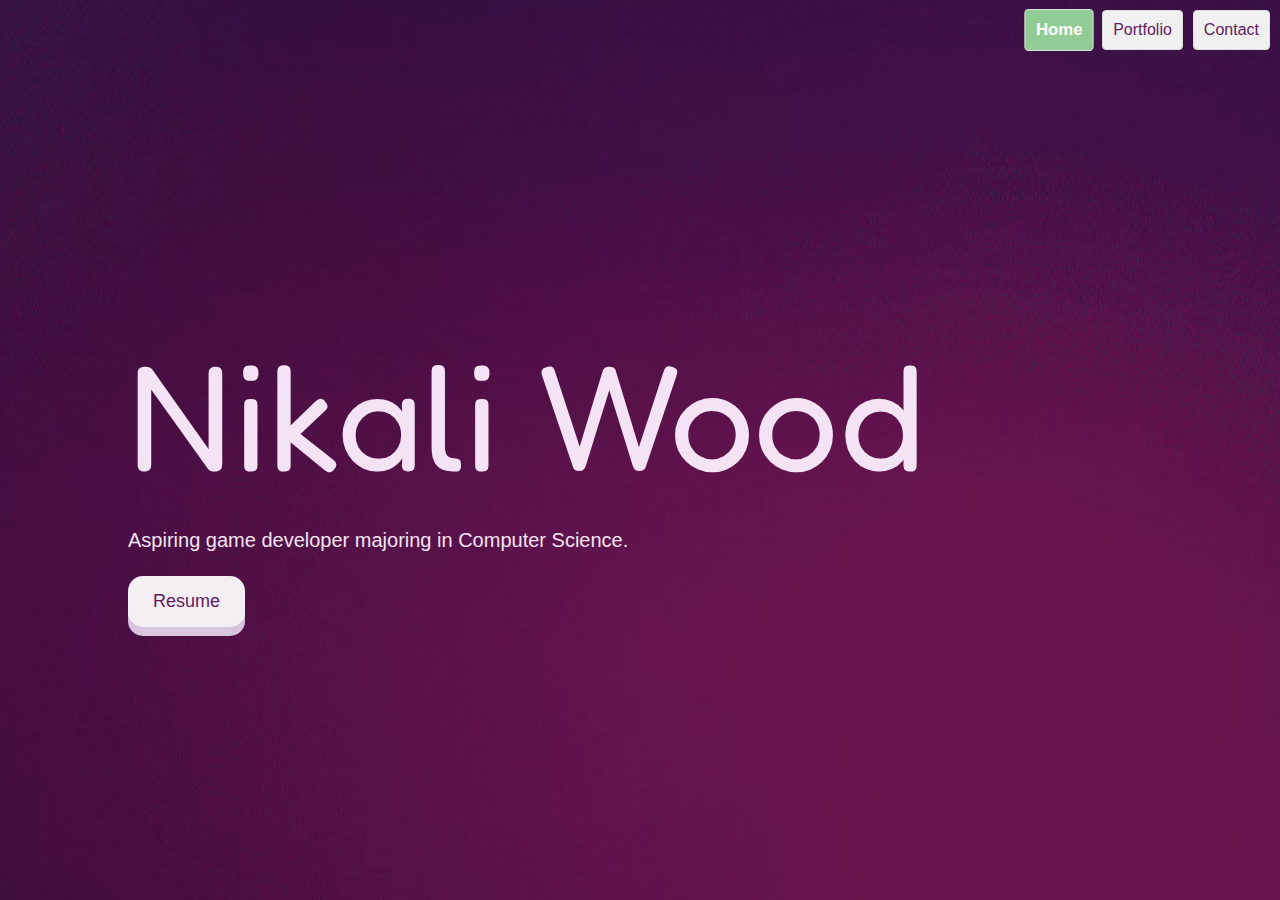
<file: index.html>
<!DOCTYPE html>
<html lang="en">
<head>
    <meta charset="UTF-8">
    <meta name="viewport" content="width=device-width, initial-scale=1.0">
    <title>Nikali Wood</title>
    <link rel="icon" href="imgs/logo.png">
    <link href="https://fonts.googleapis.com/css2?family=Fredoka+One&display=swap" rel="stylesheet">
    <link rel="stylesheet" href="https://cdnjs.cloudflare.com/ajax/libs/font-awesome/6.0.0-beta3/css/all.min.css">
    <link rel="stylesheet" href="https://cdnjs.cloudflare.com/ajax/libs/font-awesome/4.7.0/css/font-awesome.min.css">
    <link rel="stylesheet" href="main.css">
</head>
<body>
    <div class="navbar">
        <div class="nav-button" onclick="showContent('section1', this)">Home</div>
        <div class="nav-button" onclick="showContent('section2', this)">Portfolio</div>
        <div class="nav-button" onclick="showContent('section3', this)">Contact</div>
    </div>

    <div id="content-container">
        <!-- Default content will be loaded here -->
    </div>

    <script src="script.js"></script>
    <script>
        // Load default content when the page loads
        document.addEventListener('DOMContentLoaded', () => {
            showContent('section1', document.querySelector('.nav-button')); // Load default section
        });
    </script>
</body>
</html>
</file>
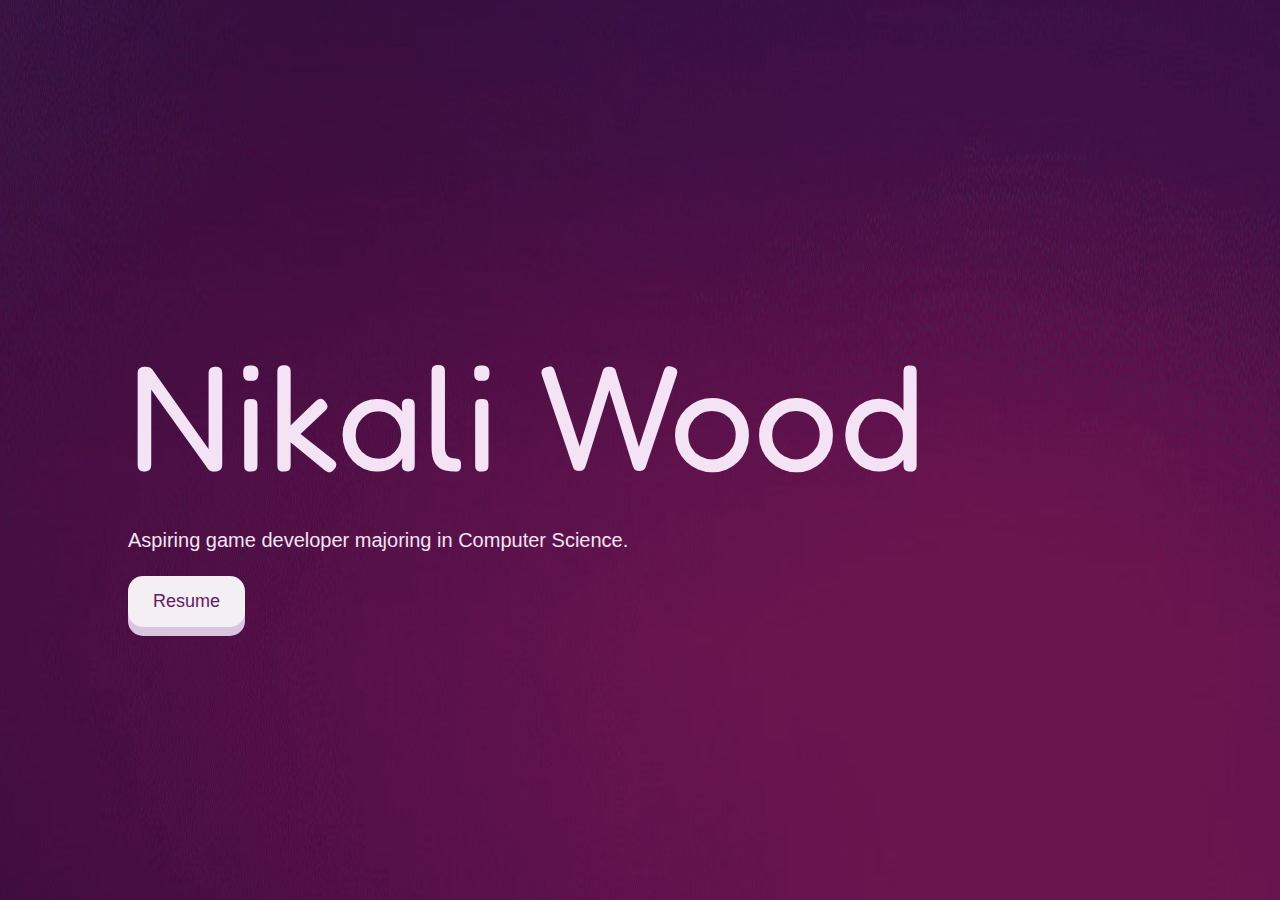
<file: section1.html>
<!DOCTYPE html>
<html>

<head>
    <meta charset="UTF-8">
    <meta name="viewport" content="width=device-width, initial-scale=1.0">
    <title>
       Nikali Wood
    </title>
    <link href="https://fonts.googleapis.com/css2?family=Fredoka+One&display=swap" rel="stylesheet">
    <link rel="stylesheet" href="https://cdnjs.cloudflare.com/ajax/libs/font-awesome/6.0.0-beta3/css/all.min.css">
    <link rel ="stylesheet" href="main.css">
</head>

<body>
    <br><br><br><br><br><br><br><br><br><br><br><br><br><br><br><br><br><br>   
 <div id="content-container">
    <a onload="document.name.style.opacity='1'">
        <a class = "name">                 Nikali Wood</a><br>
        <p class ="name2" style = "font-family: 'Open Sans', sans-serif ;font-size: 20px;">Aspiring game developer majoring in Computer Science.</p>
    </a>

    <br>
    <a href="assets/nikaliwood.pdf" class="button">Resume</a>


</div>
</body>

</html>
</file>
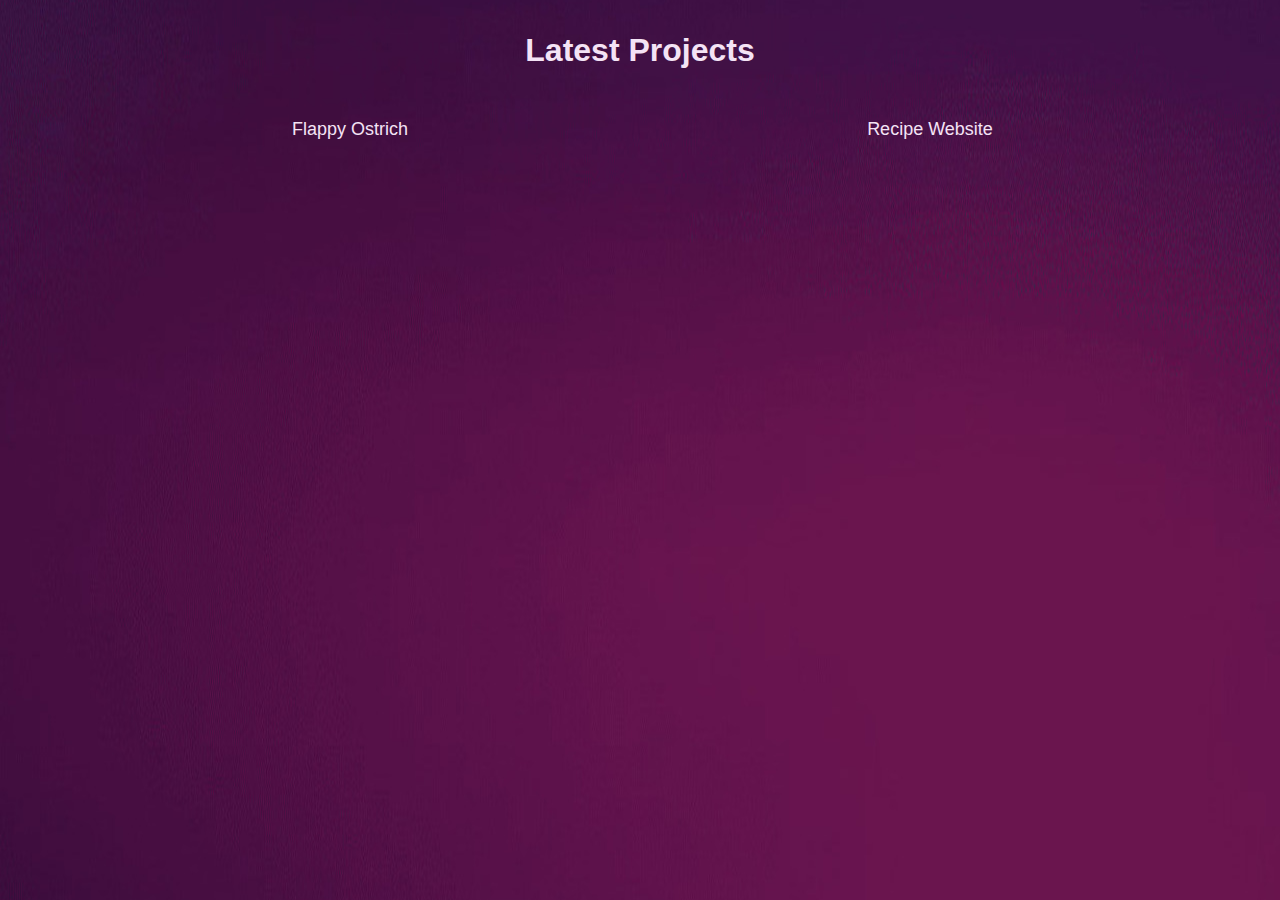
<file: section2.html>
<!DOCTYPE html>
<html lang="en">
<head>
    <meta charset="UTF-8">
    <meta name="viewport" content="width=device-width, initial-scale=1.0">
    <title>Latest Projects</title>
    <link rel="stylesheet" href="main.css">
</head>
<body>
    <div class="fade-in">
        <b><center><p class="title">Latest Projects</p></center></b>
    </div>
    <br>
    <div class="video-section">
        <div class="video-container">
            <div class="video-title">Flappy Ostrich</div>
            <iframe width="560" height="315" src="https://www.youtube.com/embed/0P5shUicKKU" frameborder="0" allow="accelerometer; autoplay; clipboard-write; encrypted-media; gyroscope; picture-in-picture" allowfullscreen></iframe>
        </div>
        <div class="video-container">
            <div class="video-title">Recipe Website</div>
            <iframe width="560" height="315" src="https://youtube.com/embed/Xljvgb2I1AY" frameborder="0" allow="accelerometer; autoplay; clipboard-write; encrypted-media; gyroscope; picture-in-picture" allowfullscreen></iframe>
        </div>
    </div>
</body>
</html>
</file>
<file: main.css>
@keyframes revealFromLeft {
    from {
        clip-path: inset(0 100% 0 0); 
    }
    to {
        clip-path: inset(0 0 0 0); 
    }
}
@keyframes revealFromTop {
    from {
        opacity: 0;
        transform: translateY(-20px); /* Slide in from the top */
    }
    to {
        opacity: 1;
        transform: translateY(0);
    }
}

@keyframes revealFromBottom {
    from {
        opacity: 0;
        transform: translateY(20px); /* Slide in from the bottom */
    }
    to {
        opacity: 1;
        transform: translateY(0);
    }
}
@keyframes fadeIn {
    from {
      opacity: 0;
    }
    to {
      opacity: 1;
    }
  }
  
.fade-in {
    animation: fadeIn 2s ease-in-out;
  }
  .title {
    font-family: 'Open Sans', sans-serif;
    font-size: xx-large;
    animation: revealFromTop 1s ease-out; /* Title slides in from the top */
}

.name {
    font-family: 'Fredoka One', sans-serif;
    font-size: 150px;
    display: inline-block; 
    overflow: hidden; 
    animation: revealFromLeft 1s ease-out forwards;
    color: rgb(244, 227, 245);
    white-space: nowrap;
    padding-left: 10%;
}
.name2{
    display: inline-block; 
    overflow: hidden; 
    animation: revealFromLeft 2s ease-out forwards;
    color: rgb(244, 227, 245);
    white-space: nowrap;
    padding-left: 10%;
}
body {
    margin: 0;
    padding: 0;
    font-family: 'Open Sans', sans-serif;
    background-image: url('imgs/banner.jpg');
    background-position: center;
     color: rgb(244, 227, 245);
}

.navbar {
    position: absolute;
    top: 0;
    right: 0;
    padding: 10px;
    display: flex; 
    gap: 10px; 
    color: rgb(99, 26, 99);
}

.nav-button {
    cursor: pointer;
    padding: 10px;
    border: 1px solid #ddd;
    border-radius: 4px;
    background-color: #f0f0f0;
    transition: background-color 0.3s, color 0.3s, transform 0.3s;
}


.nav-button:hover {
    background-color: #61c966;
    color: #fff;
}

.nav-button.active {
    background-color: #90cc93;
    color: #fff;
    font-weight: bold; 
    transform: scale(1.05); 
}
.button {
    display: inline-block;
    padding: 15px 25px;
    font-size: 18px;
    font-family: 'Open Sans', sans-serif;
    cursor: pointer;
    text-align: center;
    text-decoration: none;
    outline: none;
    background-color: #f3eff3;
    border: none;
    border-radius: 15px;
    box-shadow: 0 9px #d9c5df;
    margin-left: 10%; /* Add this line */
    color: rgb(99, 26, 99);
}

.button:hover {
    background-color: #ffffff;
}

.button:active {
    background-color: #dad5d9;
    box-shadow: 0 5px #c79acc;
    transform: translateY(4px);
}
.video-section {
    display: flex;
    justify-content: center;
    gap: 20px; /* Space between the video containers */
    flex-wrap: wrap; /* Wrap videos if the screen is too small */
}
.video-container {
    text-align: center;
    display: inline-block;
    justify-items: center;
    animation: revealFromBottom 1s ease-out;
}
.video-title {
    font-size: large;
    margin-bottom: 10px;
}
.fa {
    padding: 20px;
    font-size: 30px;
    width: 50px;
    text-align: center;
    text-decoration: none;
    color: rgb(98, 190, 98);
  }
  .fa:hover {
    opacity: 0.7;
  }
</file>
